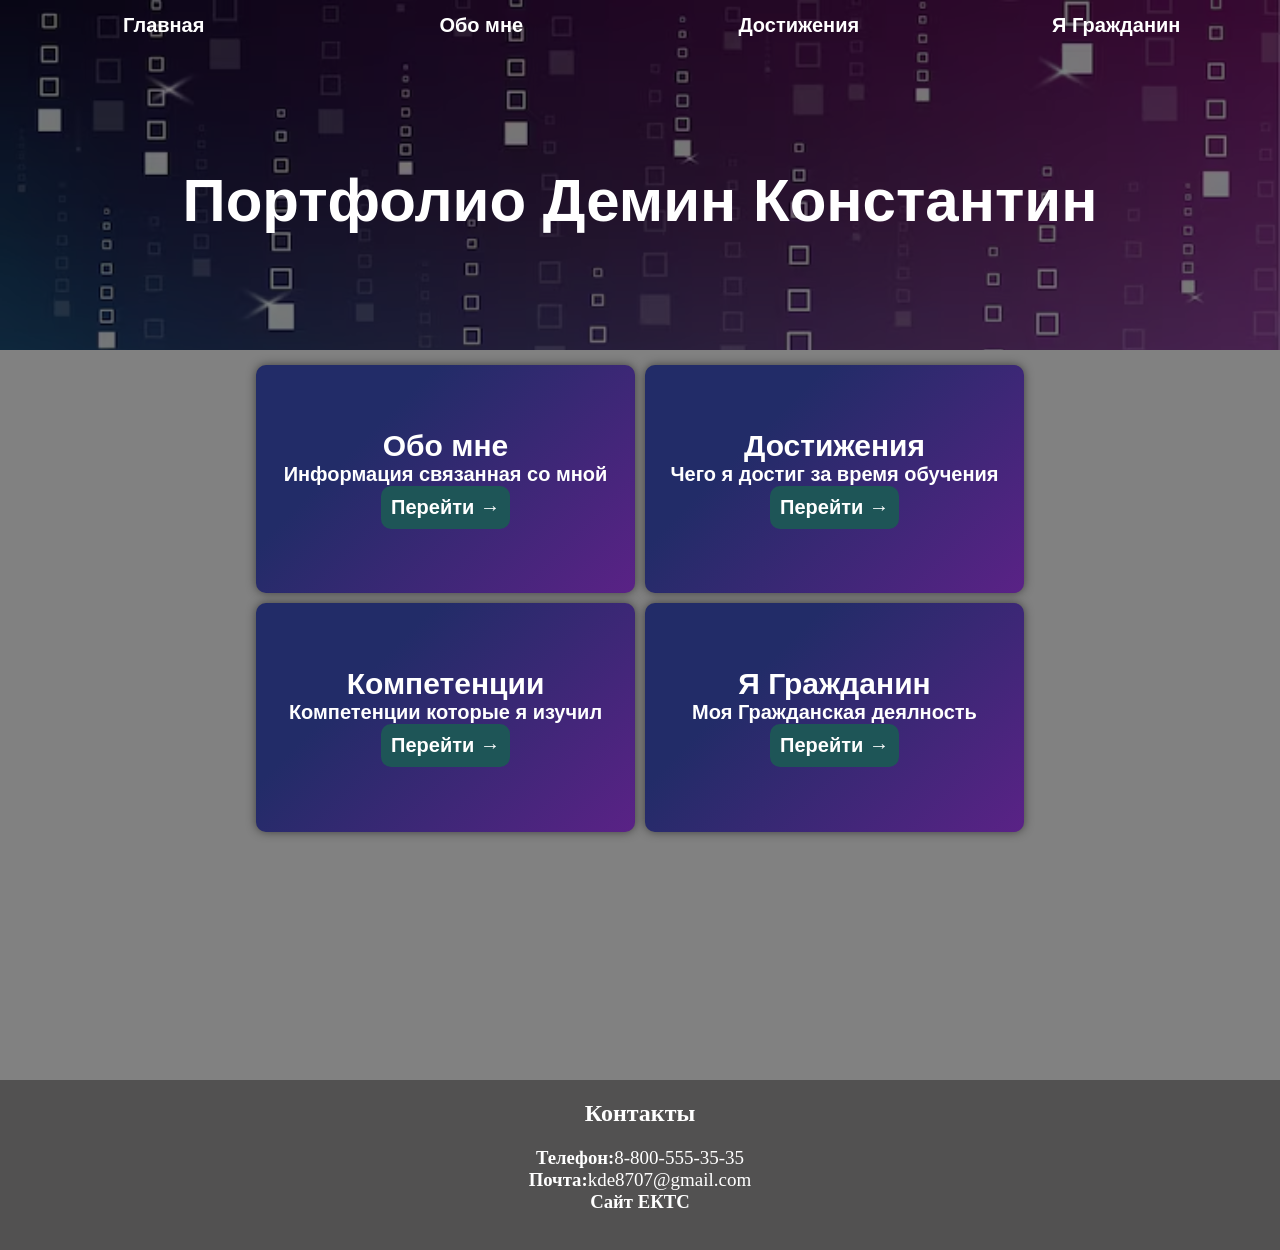
<file: index.html>
<!DOCTYPE html>
<html lang="en">
<head>
    <meta charset="UTF-8">
    <meta name="viewport" content="width=device-width, initial-scale=1.0">
    <title>Портфолио Демин Костя</title>
<link rel="stylesheet" href="./css/styleMain.css" media="screen and (min-width: 901px)">

<link rel="stylesheet" href="./css/style.css" media="screen and (max-width: 900px)">
</head>
    <body>
        <header>
            <nav class="navigation">
                <ul>
                    <li><a href="./index.html">Главная</a></li>
                    <li><a href="./me.html">Обо мне</a></li>
                    <li><a href="./achievements.html">Достижения</a></li>
                    <li><a href="./Grajdanin.html">Я Гражданин</a></li>
                </ul>
            </nav>
            <div class="Portfolio">
                <h1>Портфолио Демин Константин</h1>
            </div>
        </header>

        <section class="other_sites">
            <div class="Block">
                <h2>Обо мне</h2>
                <p>Информация связанная со мной </p>
                <a href="./me.html" >Перейти →</a>
            </div>
            <div class="Block">
                <h2>Достижения</h2>
                <p>Чего я достиг за время обучения</p>
                <a href="./achievements.html" >Перейти →</a>
            </div>
            <div class="Block">
                <h2>Компетенции</h2>
                <p>Компетенции которые я изучил</p>
                <a href="./Competition.html" >Перейти →</a>
            </div>
            <div class="Block">
                <h2>Я Гражданин</h2>
                <p>Моя Гражданская деялность</p>
                <a href="./Grajdanin.html" >Перейти →</a>
            </div>
        </section>

        <section class="contacts">
            
            <h2>Контакты</h2>
            <div class="contact">
                <h3>Телефон:</h3>
                <p>8-800-555-35-35</p>
            </div>
            <div class="contact">
                <h3>Почта:</h3>
                <p>kde8707@gmail.com</p>
            </div>  

            <div class="EKTC">
                <h3><a href="https://www.ects.ru/">Сайт ЕКТС</a></h3>
            </div>
        </section>
    </body>
</html>
</file>
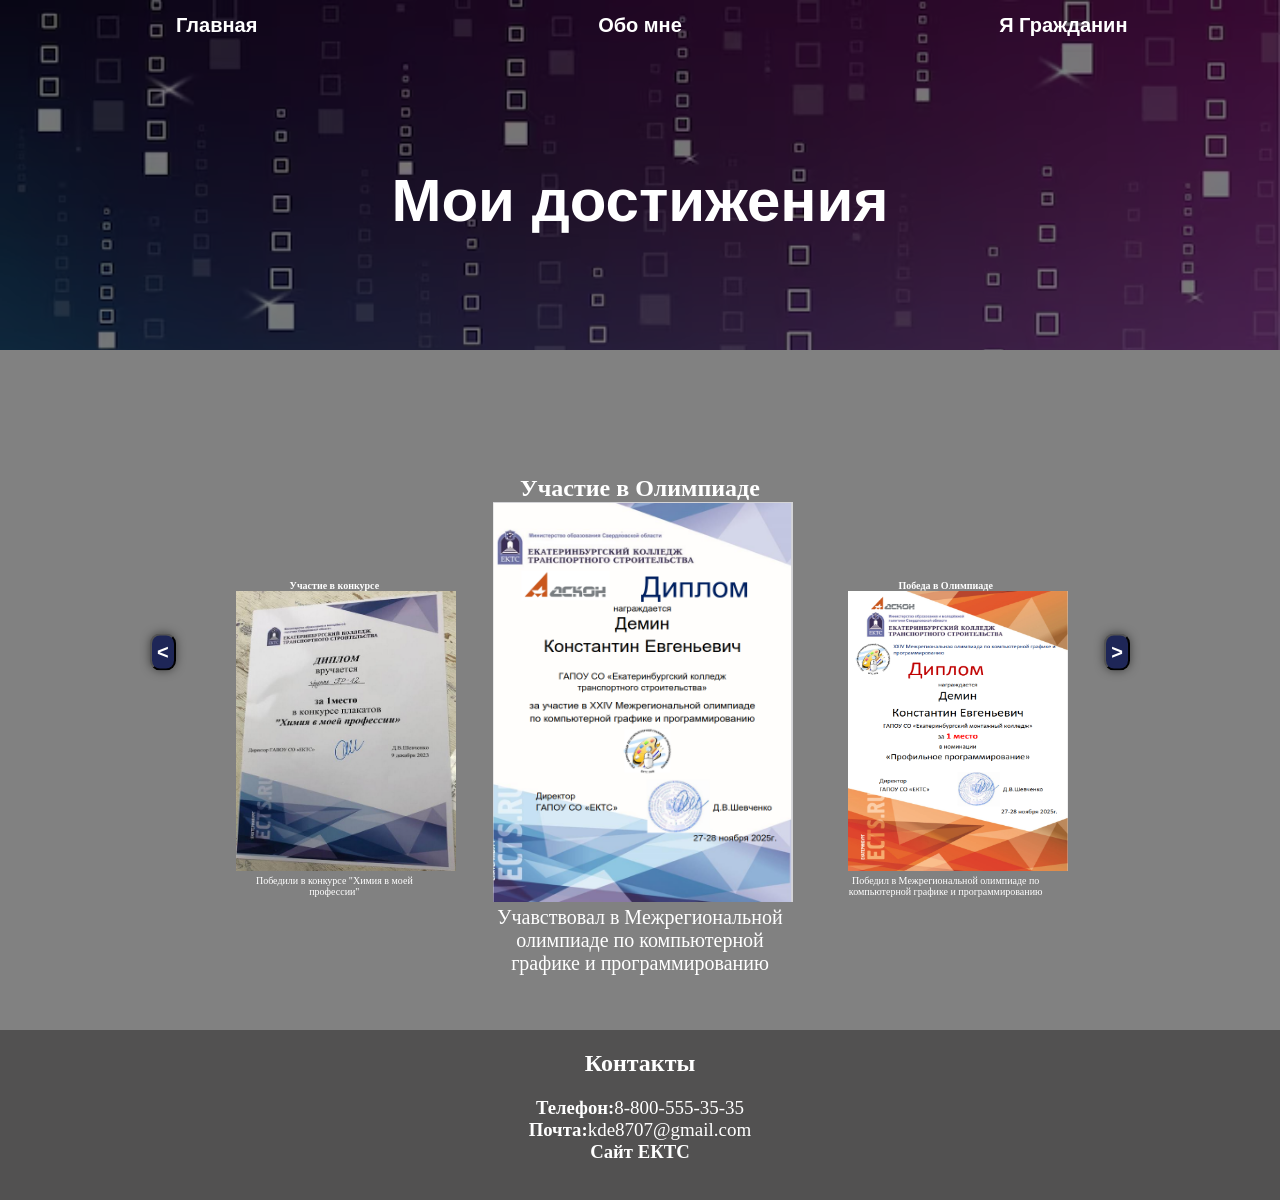
<file: achievements.html>
<!DOCTYPE html>
<html lang="en">
<head>
    <meta charset="UTF-8">
    <meta name="viewport" content="width=device-width, initial-scale=1.0">
    <title>Achievements</title>
<link rel="stylesheet" href="./css/styleMain.css" media="screen and (min-width: 901px)">

<link rel="stylesheet" href="./css/style.css" media="screen and (max-width: 900px)">
</head>
<body>
    <header>
            <nav class="navigation">
                <ul>
                    <li><a href="./index.html">Главная</a></li>
                    <li><a href="./me.html">Обо мне</a></li>
                    <li><a href="./Grajdanin.html">Я Гражданин</a></li>
                </ul>
            </nav>
            <div class="Portfolio">
                <h1>Мои достижения</h1>
            </div>
    </header>

    <section class="achievements">

        <button class="back"><</button>
        <div class="achievement_1">
            <h2 id="title">Участие в конкурсе</h2>
            <img id="image_ach" src="./image/diplom2.png">
            <p id="desc">Победили в конкурсе "Химия в моей профессии"</p>
        </div>
        <div class="achievement_2">
            <h2 id="title">Участие в Олимпиаде</h2>
            <img id="image_ach" src="./image/diplom.png">
            <p id="desc">Учавствовал в Межрегиональной олимпиаде по компьютерной графике и программированию</p>
        </div>
        <div class="achievement_3">
            <h2 id="title">Победа в Олимпиаде</h2>
            <img id="image_ach" src="./image/diplom1.png">
            <p id="desc">Победил в Межрегиональной олимпиаде по компьютерной графике и программированию</p>
        </div>
        <button class="next">></button>

        <div class="masAchiv">
            <div class="achievement">
                <h2 id="title">Участие в Олимпиаде</h2>
                <img id="image_ach" src="./image/diplom.png">
                <p id="desc">Учавствовал в Межрегиональной олимпиаде по компьютерной графике и программированию</p>
            </div>
            <div class="achievement">
                <h2 id="title">Победа в Олимпиаде</h2>
                <img id="image_ach" src="./image/diplom1.png">
                <p id="desc">Победил в Межрегиональной олимпиаде по компьютерной графике и программированию</p>
            </div>
            <div class="achievement">
                <h2 id="title">Победа в Конкурсе</h2>
                <img id="image_ach" src="./image/diplom2.png">
                <p id="desc">Победили в конкурсе "Химия в моей профессии"</p>
            </div>
            <div class="achievement">
                <h2 id="title">Участие в Конкурсе</h2>
                <img id="image_ach" src="./image/diplom3.png">
                <p id="desc">Учавствовал в конкурсе в номинацйии "Офисны программы"</p>
            </div>
            <div class="achievement">
                <h2 id="title">Участие в Финансовом зачёте</h2>
                <img id="image_ach" src="./image/diplom4.png">
                <p id="desc">Учавствовал в финансовом зачёте Базового уровня</p>
            </div>
            <div class="achievement">
                <h2 id="title">Заняли призовое место в Конкурсе</h2>
                <img id="image_ach" src="./image/KVNDiplom.jpg">
                <p id="desc">Заняли второе место в Областном математическом КВН</p>
            </div>
        </div>
    </section>
     <section class="contacts">
            
            <h2>Контакты</h2>
            <div class="contact">
                <h3>Телефон:</h3>
                <p>8-800-555-35-35</p>
            </div>
            <div class="contact">
                <h3>Почта:</h3>
                <p>kde8707@gmail.com</p>
            </div>  

            <div class="EKTC">
                <h3><a href="https://www.ects.ru/">Сайт ЕКТС</a></h3>
            </div>
        </section>
    <script src="./js/js.js"></script>
</body>
</html>
</file>
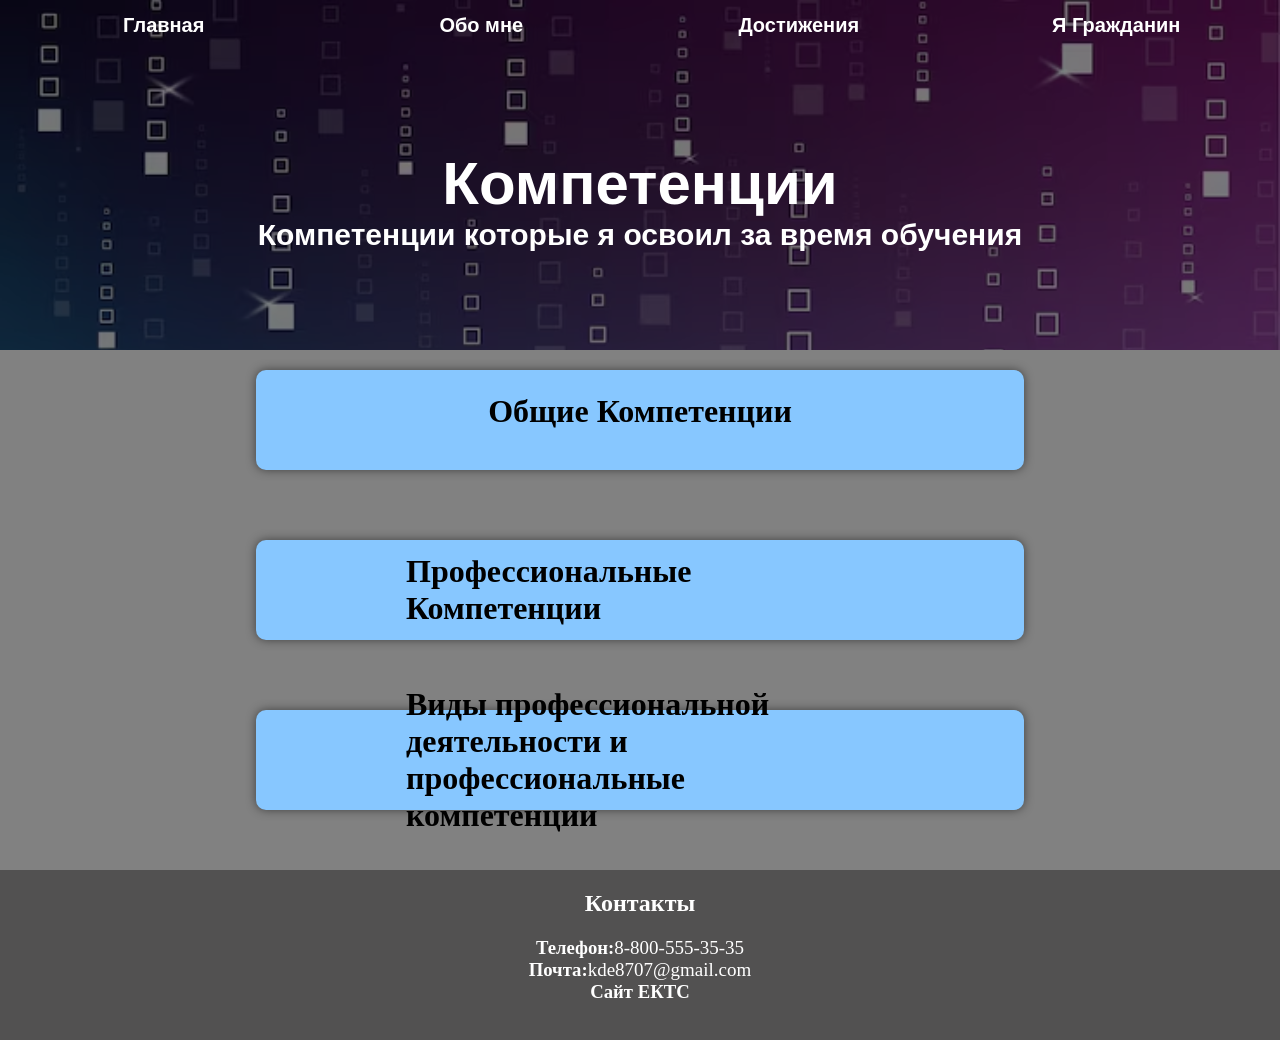
<file: Competition.html>
<!DOCTYPE html>
<html lang="en">
<head>
    <meta charset="UTF-8">
    <meta name="viewport" content="width=device-width, initial-scale=1.0">
    <title>Компетенции</title>
<link rel="stylesheet" href="./css/styleMain.css" media="screen and (min-width: 901px)">

<link rel="stylesheet" href="./css/style.css" media="screen and (max-width: 900px)">
</head>
<body>
    <header>
            <nav class="navigation">
                <ul>
                    <li><a href="./index.html">Главная</a></li>
                    <li><a href="./me.html">Обо мне</a></li>
                    <li><a href="./achievements.html">Достижения</a></li>
                    <li><a href="./Grajdanin.html">Я Гражданин</a></li>
                </ul>
            </nav>
            <div class="Portfolio">
                <h1>Компетенции</h1>
                <p>Компетенции которые я освоил за время обучения</p>
            </div>
    </header>

    <div class="general">
        <h1>Общие Компетенции</h1>  
        <p id="generalText">ОК 01. Выбирать способы решения задач профессиональной деятельности, применительно к различным контекстам<br>
ОК 02. Осуществлять поиск, анализ и интерпретацию информации, необходимой для выполнения задач профессиональной деятельности<br>
ОК 03. Планировать и реализовывать собственное профессиональное и личностное развитие.<br>
ОК 04. Работать в коллективе и команде, эффективно взаимодействовать с коллегами, руководством, клиентами.<br>
ОК 0.5 Осуществлять устную и письменную коммуникацию на государственном языке Российской Федерации с учетом особенностей социального и культурного контекста.<br>
ОК 06. Проявлять гражданско-патриотическую позицию, демонстрировать осознанное поведение на основе традиционных общечеловеческих ценностей, применять стандарты антикоррупционного поведения<br>
ОК 07. Содействовать сохранению окружающей среды, ресурсосбережению, эффективно действовать в чрезвычайных ситуациях<br>
ОК 08. Использовать средства физической культуры для сохранения и укрепления здоровья в процессе профессиональной деятельности и поддержания необходимого уровня физической подготовленности.<br>
ОК 09. Использовать информационные технологии в профессиональной деятельности<br>
ОК 10. Пользоваться профессиональной документацией на государственном и иностранном языках.<br>
ОК 11. Использовать знания по финансовой грамотности, планировать предпринимательскую деятельность в профессиональной сфере.</p> <br>

    </div>

    <div class="professional">
        <h1>Профессиональные Компетенции</h1>
        <p id="profesText">ПК 1.1. Формировать алгоритмы разработки программных модулей в соответствии с техническим заданием;<br>
ПК 1.2. Разрабатывать программные модули в соответствии с техническим заданием;<br>
ПК.1.3. Выполнять отладку программных модулей с использованием специализированных программных средств;<br>
ПК 1.4. Выполнять тестирование программных модулей;<br>
ПК 1.5. Осуществлять рефакторинг и оптимизацию программного кода;<br>
ПК 1.6. Разрабатывать модули программного обеспечения для мобильных платформ;<br>
ПК 2.1. Разрабатывать требования к программным модулям на основе анализа проектной и технической документации на предмет взаимодействия компонент;<br>
ПК 2.2. Выполнять интеграцию модулей в программное обеспечение;<br>
ПК 2.3. Выполнять отладку программного модуля с использованием специализированных программных средств;<br>
ПК 2.4. Осуществлять разработку тестовых наборов и тестовых сценариев для программного обеспечения;<br>
ПК 2.5. Производить инспектирование компонент программного обеспечения на предмет соответствия стандартам кодирования;<br>
ПК 3.1. Осуществлять ревьюирование программного кода в соответствии с технической документацией;<br>
ПК 3.2. Выполнять измерение характеристик компонент программного продукта для определения соответствия заданным критериям;<br>
ПК 3.3. Производить исследование созданного программного кода с использованием специализированных программных средств с целью выявления ошибок и отклонения от алгоритма;<br>
ПК 3.4. Проводить сравнительный анализ программных продуктов и средств разработки, с целью выявления наилучшего решения согласно критериям, определенным техническим заданием;<br>
ПК 4.1. Осуществлять инсталляцию, настройку и обслуживание программного обеспечения компьютерных систем;<br>
ПК 4.2. Осуществлять измерения эксплуатационных характеристик программного обеспечения компьютерных систем.<br></p>
    </div>

    <div class="Types">
        <h1>Виды профессиональной деятельности и профессиональные компетенции</h1>
        <p id="typesText">
            ВПД 1 Разработка модулей программного обеспечения для компьютерных систем ПК 1.1 Формировать алгоритмы разработки программных модулей в соответствии с техническим заданием ПК 1.2 Разрабатывать программные модули в соответствии с техническим заданием ПК 1.3 Выполнять отладку программных модулей с использованием специализированных программных средств ПК 1.4 Выполнять тестирование программных модулей ПК 1.5 Осуществлять рефакторинг и оптимизацию программного кода ПК 1.6 Разрабатывать модули программного обеспечения для мобильных платформ<br>
            ВПД 2 Осуществление интеграции программных модулей ПК 2.1 Разрабатывать требования к программным модулям на основе анализа проектной и технической документации на предмет взаимодействия компонент ПК 2.2 Выполнять интеграцию модулей в программное обеспечение ПК 2.3 Выполнять отладку программного модуля с использованием специализированных программных средств ПК 2.4 Осуществлять разработку тестовых наборов и тестовых сценариев для программного обеспечения ПК 2.5 Производить инспектирование компонент программного обеспечения на предмет соответствия стандартам кодирования<br>
            ВПД 3 Сопровождение и обслуживание программного обеспечения компьютерных систем ПК 3.1 Осуществлять инсталляцию, настройку и обслуживание программного обеспечения компьютерных систем ПК 3.2 Осуществлять измерения эксплуатационных характеристик программного обеспечения компьютерных систем ПК 3.3 Выполнять работы по модификации отдельных компонент программного обеспечения в соответствии с потребностями заказчика ПК 3.4 Обеспечивать защиту программного обеспечения компьютерных систем программными средствами<br>
            ВПД 4 Разработка, администрирование и защита баз данных ПК 4.1 Осуществлять сбор, обработку и анализ информации для проектирования баз данных ПК 4.2 Проектировать базу данных на основе анализа предметной области ПК 4.3 Разрабатывать объекты базы данных в соответствии с результатами анализа предметной области ПК 4.4 Реализовывать базу данных в конкретной системе управления базами данных ПК 4.5 Администрировать базы данных ПК 4.6 Защищать информацию в базе данных с использованием технологии защиты информации<br>
        </p>
    </div>

     <section class="contacts">
            
            <h2>Контакты</h2>
            <div class="contact">
                <h3>Телефон:</h3>
                <p>8-800-555-35-35</p>
            </div>
            <div class="contact">
                <h3>Почта:</h3>
                <p>kde8707@gmail.com</p>
            </div>  

            <div class="EKTC">
                <h3><a href="https://www.ects.ru/">Сайт ЕКТС</a></h3>
            </div>
        </section>
        <script src="./js/Comjs.js"></script>
</body>
</html>
</file>
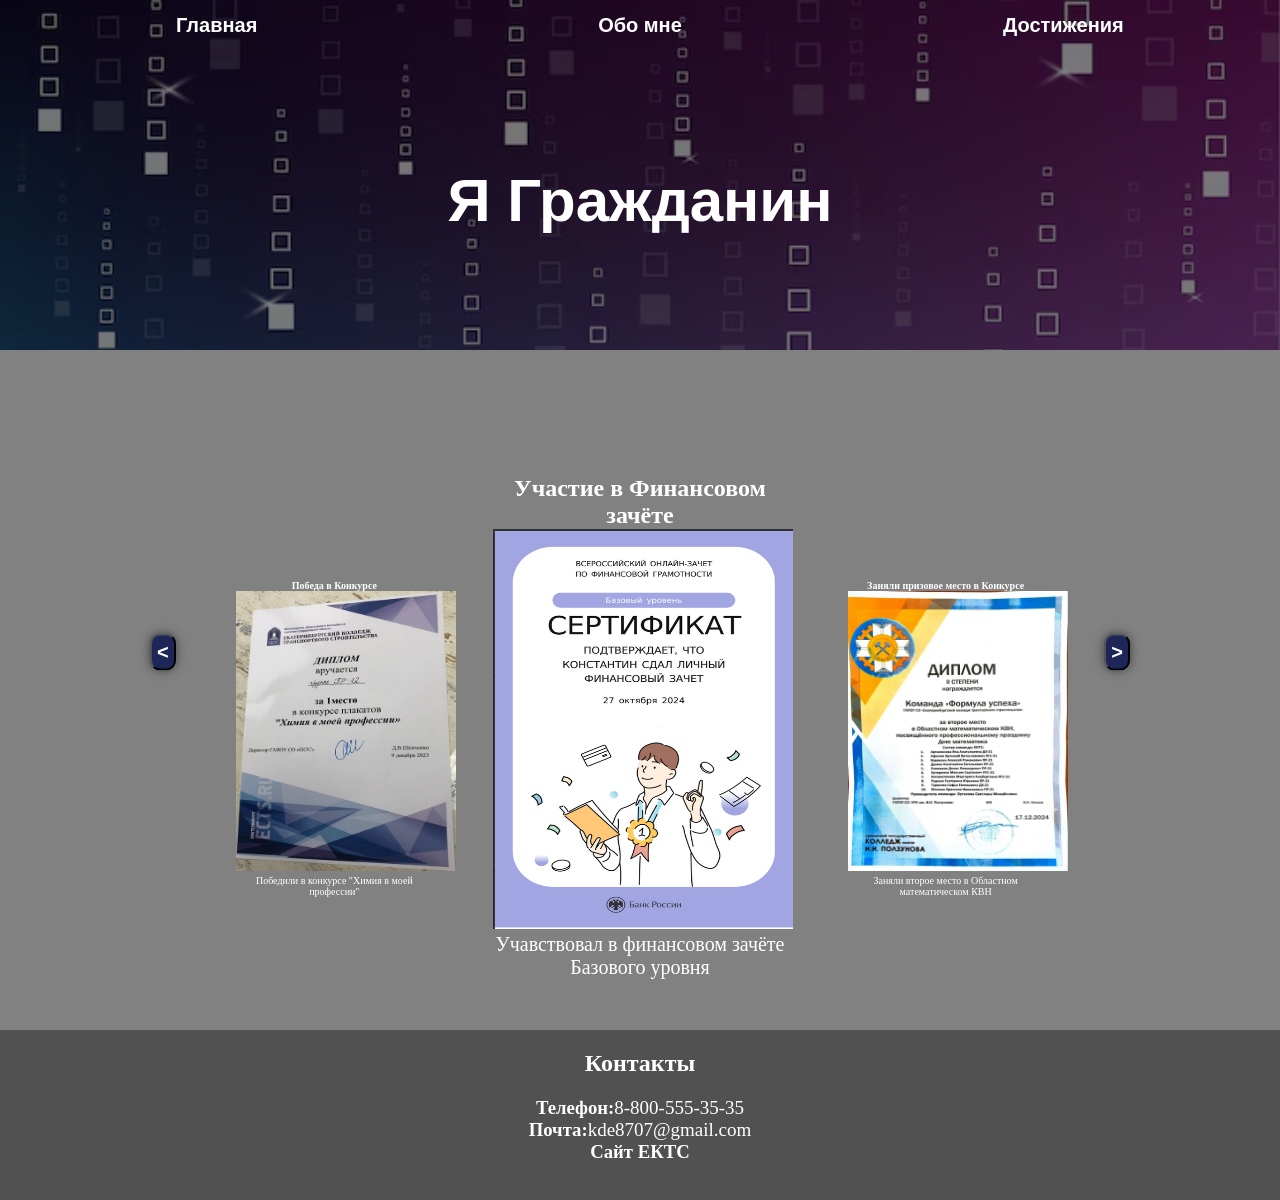
<file: Grajdanin.html>
<!DOCTYPE html>
<html lang="en">
<head>
    <meta charset="UTF-8">
    <meta name="viewport" content="width=device-width, initial-scale=1.0">
    <title>Я гражданин</title>
<link rel="stylesheet" href="./css/styleMain.css" media="screen and (min-width: 901px)">

<link rel="stylesheet" href="./css/style.css" media="screen and (max-width: 900px)">
</head>
<body>
    <header>
            <nav class="navigation">
                <ul>
                    <li><a href="./index.html">Главная</a></li>
                    <li><a href="./me.html">Обо мне</a></li>
                    <li><a href="./achievements.html">Достижения</a></li>
                </ul>
            </nav>
            <div class="Portfolio">
                <h1>Я Гражданин</h1>
            </div>

    </header>

            <section class="achievements">

        <button class="back"><</button>
        <div class="achievement_1">
            <h2 id="title">Победа в Конкурсе</h2>
            <img id="image_ach" src="./image/diplom2.png">
            <p id="desc">Победили в конкурсе "Химия в моей профессии"</p>
        </div>
        <div class="achievement_2">
            <h2 id="title">Участие в Финансовом зачёте</h2>
            <img id="image_ach" src="./image/diplom4.png">
            <p id="desc">Учавствовал в финансовом зачёте Базового уровня</p>
        </div>
        <div class="achievement_3">
            <h2 id="title">Заняли призовое место в Конкурсе</h2>
            <img id="image_ach" src="./image/KVNDiplom.jpg">
            <p id="desc">Заняли второе место в Областном математическом КВН</p>
        </div>
        <button class="next">></button>

        <div class="masAchiv">
            <div class="achievement">
            <h2 id="title">Победа в Конкурсе</h2>
            <img id="image_ach" src="./image/diplom2.png">
            <p id="desc">Победили в конкурсе "Химия в моей профессии"</p>
        </div>
        <div class="achievement">
            <h2 id="title">Участие в Финансовом зачёте</h2>
            <img id="image_ach" src="./image/diplom4.png">
            <p id="desc">Учавствовал в финансовом зачёте Базового уровня</p>
        </div>
        <div class="achievement">
            <h2 id="title">Заняли призовое место в Конкурсе</h2>
            <img id="image_ach" src="./image/KVNDiplom.jpg">
            <p id="desc">Заняли второе место в Областном математическом КВН</p>
        </div>
        </div>
    </section>
     <section class="contacts">
            
            <h2>Контакты</h2>
            <div class="contact">
                <h3>Телефон:</h3>
                <p>8-800-555-35-35</p>
            </div>
            <div class="contact">
                <h3>Почта:</h3>
                <p>kde8707@gmail.com</p>
            </div>  

            <div class="EKTC">
                <h3><a href="https://www.ects.ru/">Сайт ЕКТС</a></h3>
            </div>
        </section>
        <script src="./js/js.js"></script>
</body>
</html>
</file>
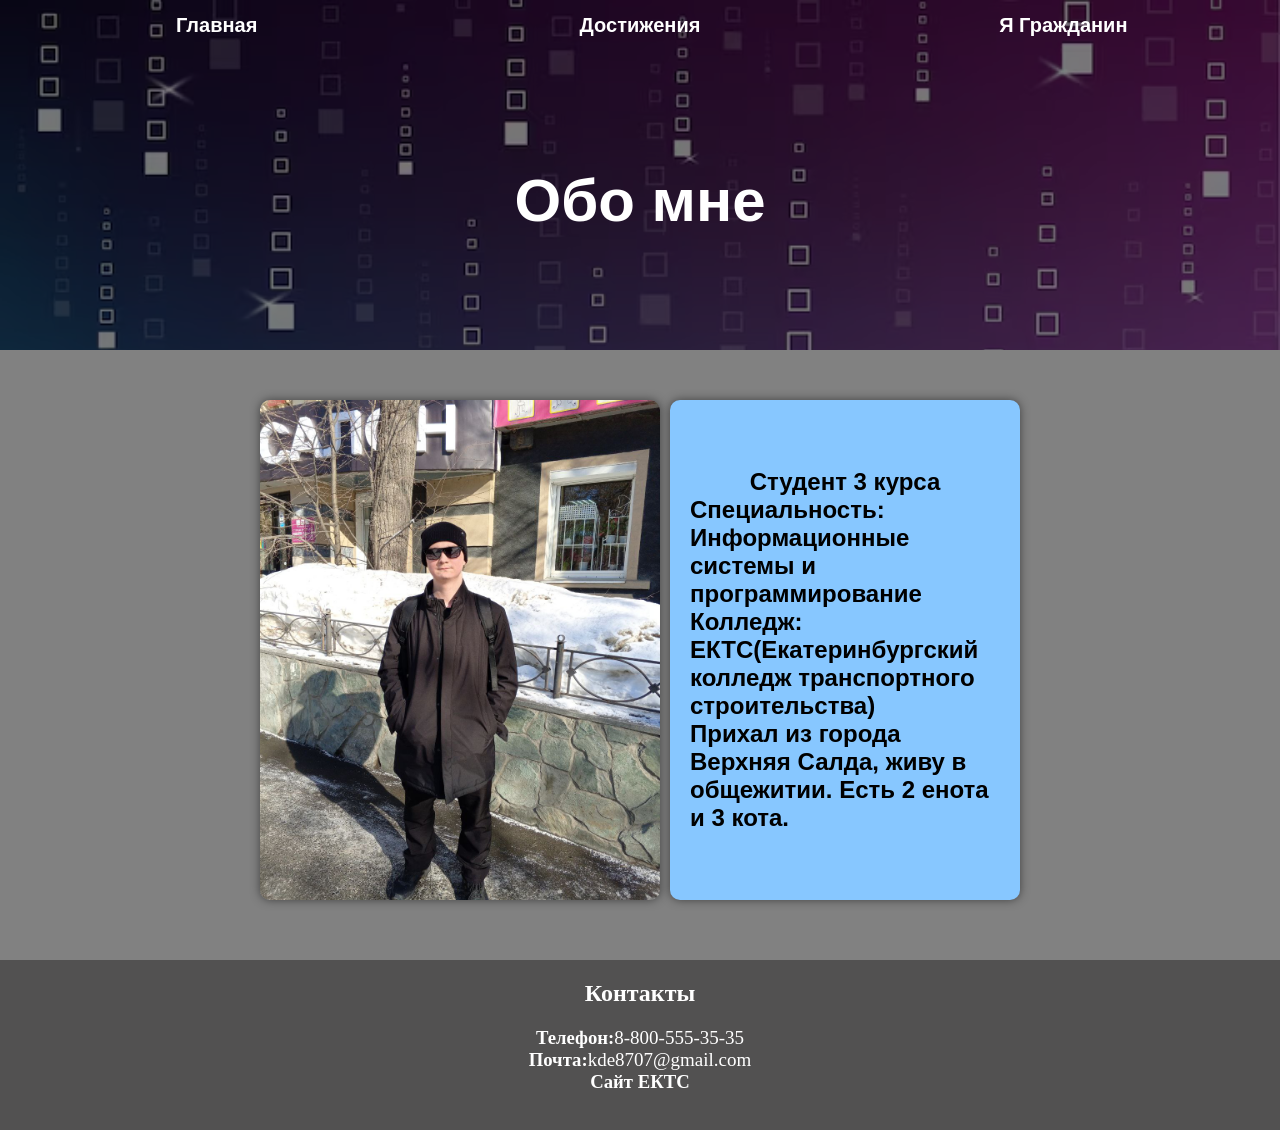
<file: me.html>
<!DOCTYPE html>
<html lang="en">
<head>
    <meta charset="UTF-8">
    <meta name="viewport" content="width=device-width, initial-scale=1.0">
    <title>О себе</title>
    <link rel="stylesheet" href="./css/styleMain.css" media="screen and (min-width: 901px)">

    <link rel="stylesheet" href="./css/style.css" media="screen and (max-width: 900px)">
</head>
<body>
    <header>
            <nav class="navigation">
                <ul>
                    <li><a href="./index.html">Главная</a></li>
                    <li><a href="./achievements.html">Достижения</a></li>
                    <li><a href="./Grajdanin.html">Я Гражданин</a></li>
                </ul>
            </nav>
            <div class="Portfolio">
                <h1>Обо мне</h1>
            </div>

    </header>
    <section class="main">
        <img src="./image/MyPhoto.jpg" class="MyPhoto">
        <section class="description">
            <p>Студент 3 курса</p>
            <p>Специальность: Информационные системы и программирование</p>
            <p>Колледж: ЕКТС(Екатеринбургский колледж транспортного строительства)</p>
            <p>Прихал из города Верхняя Салда, живу в общежитии. Есть 2 енота и 3 кота.</p>
        </section>

    </section>
        <section class="contacts">
                
                <h2>Контакты</h2>
                <div class="contact">
                    <h3>Телефон:</h3>
                    <p>8-800-555-35-35</p>
                </div>
                <div class="contact">
                    <h3>Почта:</h3>
                    <p>kde8707@gmail.com</p>
                </div>  

                <div class="EKTC">
                    <h3><a href="https://www.ects.ru/">Сайт ЕКТС</a></h3>
                </div>
            </section>
</body>
</html>
</file>
<file: css/styleMain.css>
*{
    margin: 0;
    padding: 0;
    box-sizing: border-box;
}

body{
    display: flex;
    flex-direction: column;
    align-items: center;
    min-height: 100vh;
    width: 100%;
    background-color: rgb(129, 129, 129);
}

a{
    text-decoration: none;
    color: white;
}

header{
    background-image: url(../image/TopBack.png); 
    background-size: cover;
    background-color: rgba(0, 0, 0, 0.5); /* 0.5 — это 50% затемнения */
    background-blend-mode: multiply;
    width: 100%;
    height: 350px;
    padding-right: 5px;
    padding-left: 5px;
}

.Portfolio{
    width: 100%;
    height: 300px;
    color: white;
    display:flex;
    flex-direction: column;
    justify-content: center;
    align-items: center;
    text-align: center;
    font-size: 30px;
    font-weight: 600;
    font-family: 'Noto Sans KR', sans-serif;
}

.navigation{
    width: 100%;
    height: 50px;
    display: flex;
    justify-content: space-around;
    align-items: center;
    font-size: 20px;
    font-weight: 600;
    font-family: 'Noto Sans KR', sans-serif;
}
.navigation ul{
    display: flex;
    justify-content: space-around;
    align-items: center;
    list-style: none;
    width: 100%;
    height: 100%;
}
.navigation ul li{
    display: flex;
    justify-content: center;
    align-items: center;
    width: 100%;
    height: 100%; 
}
.navigation ul li a{
    text-decoration: none;
    color: white;
    width: 100%;
    height: 100%;
    display: flex;
    justify-content: center;
    align-items: center;
}
.navigation ul li a:hover{
    color: rgb(255, 178, 178);
}

.other_sites{
    display: grid;
    grid-template-columns: repeat(2, 1fr);
    grid-template-rows: repeat(3, 1fr);
    width: 80%;
    height: 80vh;
    padding-top: 15px;
    padding-right: 10%;
    padding-left: 10%;
    gap: 10px;
}



.main{
    display:flex;
    justify-content: center;
    align-items: center;
}

.Block{
    background: linear-gradient(135deg, rgb(34, 44, 104) 30%, rgb(90, 34, 134) 100%);
    background-color: rgb(34, 44, 104);
    border-radius: 10px;
    padding: 5px;
    display: flex;
    flex-direction: column;
    justify-content: center;
    align-items: center;
    text-align: center;
    color: white;
    font-size: 20px;
    font-weight: 600;
    font-family: 'Noto Sans KR', sans-serif;
    box-shadow: 0 0 10px rgba(0, 0, 0, 0.5);
}

.Block a{
    background-color: rgb(30, 85, 87);
    padding: 10px;
    border-radius: 10px;
}

.contacts{
    background-color: rgb(82, 81, 81);
    bottom: 0;
    color: white;
    width: 100%;
    height: 170px;
    margin-top: 10px;
    display: flex;
    flex-direction: column; 
    align-items: center;
    flex-shrink: 0;
    bottom:0;
}

.contacts h2{
    margin: 20px;
}
.contact{
    display: flex;
}
.contact p{
    text-align: center;
    font-size: 19px;
}


.description{
    margin-left: 10px;
    margin-top: 30px;
    margin-bottom: 30px;
    width: 350px;
    height: 500px;
    padding: 20px;
    display:flex;
    flex-direction: column;
    justify-content: center;
    align-items: center;
    text-align: left;
    font-size: 24px;
    font-weight: 600;
    font-family: 'Noto Sans KR', sans-serif;
    max-width:  70%;

    background-color: rgb(135, 199, 255);
    border-radius: 10px;
    box-shadow: 0 0 10px rgba(0, 0, 0, 0.5);
}


.achievements{
    display: flex;
    flex-direction: row;
    justify-content: space-between;
    align-items: center;
    text-align: center;
    width: 100%;
    height: 600px;
    margin-top: 20px;
    margin-bottom: 50px;
    padding-left: 150px;
    padding-right: 150px;
}
 

.achievements p{
    color:white;
}

.achievements h2{
    color:white;
}

.achievement_1{
    width: 20%;
    height: 30%;
}

.achievement_1 img{
    width: 220px;
    height: 280px;
}

.achievement_1 h2{
    font-size: 10px;
}

.achievement_1 p{
    font-size: 10px;
}

.achievement_3 h2{
    font-size: 10px;
}

.achievement_3 p{
    font-size: 10px;
}

.achievement_2{
    width: 30%;
    height: 65%;
}
.achievement_2 p{
    font-size: 20px;
}

.achievement_2 img{
    width: 300px;
    height: 400px;
}

.achievement_3{
    width: 20%;
    height: 30%;
}

.achievement_3 img{
    width: 220px;
    height: 280px;
}

.masAchiv{
    display: none;
}

.back{
    font-size: 20px;
    left: 10px;
    top: 50%;
    transform: translateY(-50%);
    background-color: rgb(30, 38, 87);
    border-radius: 10px;
    padding: 5px;
    display: flex;
    flex-direction: column;
    justify-content: center;
    align-items: center;
    text-align: center;
    color: white;
    font-size: 20px;
    font-weight: 600;
    font-family: 'Noto Sans KR', sans-serif;
    box-shadow: 0 0 10px rgba(0, 0, 0, 0.5);
}

.next{
    font-size: 20px;
    right: 10px;
    top: 50%;
    transform: translateY(-50%);
    background-color: rgb(30, 38, 87);
    border-radius: 10px;
    padding: 5px;
    display: flex;
    flex-direction: column;
    justify-content: center;
    align-items: center;
    text-align: center;
    color: white;
    font-size: 20px;
    font-weight: 600;
    font-family: 'Noto Sans KR', sans-serif;
    box-shadow: 0 0 10px rgba(0, 0, 0, 0.5);
}


.general{
    display: flex;
    flex-direction: column;
    justify-content: center;
    align-items: center;
    text-align: left;
    width: 60%;
    height: 100px;/* 600 */
    margin-top: 20px;
    margin-bottom: 50px;
    padding-left: 150px;
    padding-right: 150px;
    background-color: rgb(135, 199, 255);
    border-radius: 10px;
    box-shadow: 0 0 10px rgba(0, 0, 0, 0.5);
    cursor: pointer;
}
#generalText{
    display:none
}

.professional{
    display: flex;
    flex-direction: column;
    justify-content: center;
    align-items: center;
    text-align: left;
    width: 60%;
    height: 100px;/* 800 */
    margin-top: 20px;
    margin-bottom: 50px;
    padding-left: 150px;
    padding-right: 150px;
    background-color: rgb(135, 199, 255);
    border-radius: 10px;
    box-shadow: 0 0 10px rgba(0, 0, 0, 0.5);
    cursor: pointer;
}
#profesText{
    display:none
}
.Types{
    display: flex;
    flex-direction: column;
    justify-content: center;
    align-items: center;
    text-align: left;
    width: 60%;
    height: 100px;/* 750 */
    margin-top: 20px;
    margin-bottom: 50px;
    padding-left: 150px;
    padding-right: 150px;
    background-color: rgb(135, 199, 255);
    border-radius: 10px;
    box-shadow: 0 0 10px rgba(0, 0, 0, 0.5);
    cursor: pointer;
}
#typesText{
    display:none
}


.MyPhoto{
    width: 400px;
    height: 500px;
    margin-top: 50px;
    margin-bottom: 50px;
    border-radius: 10px;
    box-shadow: 0 0 10px rgba(0, 0, 0, 0.5);
}



@media screen and (max-width: 768px) {
    
    /* 1. Шапка и заголовок */
    header {
        height: 250px;
    }

    .Portfolio {
        height: 180px;
        font-size: 22px;
        padding: 0 10px;
    }

    /* 2. Меню навигации переводим в столбик */
    .navigation {
        height: auto;
        padding: 10px 0;
    }

    .navigation ul {
        flex-direction: column;
        gap: 10px;
    }

    .navigation ul li {
        width: 100%;
    }

    .navigation ul li a {
        padding: 8px 0;
        font-size: 16px;
    }

    /* 3. Главное фото пользователя */
    .MyPhoto {
        width: 90%;
        max-width: 320px;
        height: auto;
        margin-top: 25px;
        margin-bottom: 25px;
    }

    /* 4. Сетка сторонних сайтов (в 1 колонку) */
    .other_sites {
        width: 95%;
        padding-left: 5%;
        padding-right: 5%;
    }

    /* 5. Текстовые блоки и раскрывающиеся списки */
    .description, 
    .general, 
    .professional, 
    .Types {
        width: 90%;
        max-width: 100%;
        height: auto; /* Убираем фиксированную высоту, чтобы текст помещался */
        min-height: 100px;
        padding: 20px 15px;
        margin-top: 15px;
        margin-bottom: 25px;
    }

    .description {
        font-size: 16px;
    }

    .general h1, 
    .professional h1, 
    .Types h1 {
        font-size: 22px;
        text-align: center;
    }

    /* 6. Блок с достижениями (слайдер/галерея) */
    .achievements {
        flex-direction: column; /* Элементы встают друг под друга */
        height: auto;
        gap: 20px;
        margin-bottom: 30px;
    }

    /* Главное активное достижение */
    .achievement_2 {
        height: auto;
        width: 100%;
    }

    .achievement_2 img {
        width: 85%;
        max-width: 260px;
        height: auto;
    }

    .achievement_2 p {
        font-size: 16px;
        padding: 0 10px;
    }

    /* Кнопки Назад / Вперед */
    .back, .next {
        position: relative; /* Убираем абсолютное позиционирование, если оно было */
        transform: none;
        top: 0;
        left: 0;
        right: 0;
        width: 50%;
        margin: 5px auto;
        font-size: 16px;
    }

    /* 7. Футер (Контакты) */
    .contacts {
        height: auto;
        padding-bottom: 20px;
    }

    .contacts h2 {
        margin: 15px;
        font-size: 20px;
    }

    .contact {
        flex-direction: column;
        gap: 8px;
    }

    .contact p {
        font-size: 16px;
    }
}
</file>
<file: css/style.css>
*{
    margin: 0;
    padding: 0;
    box-sizing: border-box;
}

body{
    display: flex;
    flex-direction: column;
    align-items: center;
    min-height: 100vh;
    width: 100%;
    background-color: rgb(129, 129, 129);
}

a{
    text-decoration: none;
    color: white;
}

header{
    background-image: url(../image/TopBack.png); 
    background-size: cover;
    background-color: rgba(0, 0, 0, 0.5); /* 0.5 — это 50% затемнения */
    background-blend-mode: multiply;
    width: 100%;
    height: 350px;
    padding-right: 5px;
    padding-left: 5px;
}

.Portfolio{
    width: 100%;
    height: 300px;
    color: white;
    display:flex;
    flex-direction: column;
    justify-content: center;
    align-items: center;
    text-align: center;
    font-size: 30px;
    font-weight: 600;
    font-family: 'Noto Sans KR', sans-serif;
}

.navigation{
    width: 100%;
    height: 50px;
    display: flex;
    justify-content: space-around;
    align-items: center;
    font-size: 20px;
    font-weight: 600;
    font-family: 'Noto Sans KR', sans-serif;
}
.navigation ul{
    display: flex;
    justify-content: space-around;
    align-items: center;
    list-style: none;
    width: 100%;
    height: 100%;
}
.navigation ul li{
    display: flex;
    justify-content: center;
    align-items: center;
    width: 100%;
    height: 100%; 
}
.navigation ul li a{
    text-decoration: none;
    color: white;
    width: 100%;
    height: 100%;
    display: flex;
    justify-content: center;
    align-items: center;
    font-size: 17px;
}
.navigation ul li a:hover{
    color: rgb(255, 178, 178);
}

.other_sites{
    display: grid;
    grid-template-columns: repeat(1, 1fr);
    grid-template-rows: repeat(6, 1fr);
    width: 80%;
    padding-top: 15px;
    padding-right: 10%;
    padding-left: 10%;
    gap: 10px;
}

.Block{
    background: linear-gradient(135deg, rgb(34, 44, 104) 30%, rgb(90, 34, 134) 100%);
    background-color: rgb(30, 38, 87);
    border-radius: 10px;
    padding: 5px;
    display: flex;
    flex-direction: column;
    justify-content: center;
    align-items: center;
    text-align: center;
    color: white;
    font-size: 20px;
    font-weight: 600;
    font-family: 'Noto Sans KR', sans-serif;
    box-shadow: 0 0 10px rgba(0, 0, 0, 0.5);
}

.Block a{
    background-color: rgb(30, 85, 87);
    padding: 10px;
    border-radius: 10px;
}

.contacts{
    background-color: rgb(82, 81, 81);
    color: white;
    width: 100%;
    height: 170px;
    margin-top: 10px;
    display: flex;
    flex-direction: column; 
    align-items: center;
    flex-shrink: 0;
}

.contacts h2{
    margin: 20px;
}
.contact{
    display: flex;
}
.contact p{
    text-align: center;
    font-size: 19px;
}

.description{
    padding-left: 10px;
    padding-right: 10px;
    margin-top: 30px;
    margin-bottom: 30px;
    width: 100%;
    height: 300px;
    display:flex;
    flex-direction: column;
    justify-content: center;
    align-items: center;
    text-align: left;
    font-size: 18px;
    font-weight: 600;
    font-family: 'Noto Sans KR', sans-serif;
    max-width:  70%;

    background-color: rgb(135, 199, 255);
    border-radius: 10px;
    box-shadow: 0 0 10px rgba(0, 0, 0, 0.5);
}

.achievements{
    display: flex;
    flex-direction: row;
    justify-content: space-between;
    align-items: center;
    text-align: center;
    width: 100%;
    height: 600px;
    margin-top: 20px;
    margin-bottom: 50px;
    position: relative;
}

.achievements p{
    color:white;
}

.achievements h2{
    color:white;
}

.achievement_1{
    width: 20%;
    height: 30%;
}

.achievement_1 img{
    width: 220px;
    height: 280px;
}

.achievement_1 h2{
    font-size: 10px;
}

.achievement_1 p{
    font-size: 10px;
}

.achievement_3 h2{
    font-size: 10px;
}

.achievement_3 p{
    font-size: 10px;
}

.achievement_2{
    height: 65%;
}
.achievement_2 p{
    font-size: 20px;
}

.achievement_2 img{
    width: 300px;
    height: 400px;
}

.achievement_3{
    width: 20%;
    height: 30%;
}

.achievement_3 img{
    width: 220px;
    height: 280px;
}

.masAchiv{
    display: none;
}

.back{
    font-size: 25px;
    transform: translateY(-50%);
    background-color: rgb(30, 38, 87);
    border-radius: 10px;
    padding: 5px;
    display: flex;
    flex-direction: column;
    justify-content: center;
    align-items: center;
    text-align: center;
    color: white;
    font-weight: 600;
    font-family: 'Noto Sans KR', sans-serif;
    box-shadow: 0 0 10px rgba(0, 0, 0, 0.5);
    position: absolute; /* Кнопка вырывается из потока и позиционируется относительно .achievements */
    left: 10px;         /* Отступ 10px от левого края */
    top: 50%;           /* Сдвигаем верхний край кнопки на середину родителя */
    transform: translateY(-50%);
}

.next{
    font-size: 25px;
    transform: translateY(-50%);
    background-color: rgb(30, 38, 87);
    border-radius: 10px;
    padding: 5px;
    display: flex;
    flex-direction: column;
    justify-content: center;
    align-items: center;
    text-align: center;
    color: white;
    font-weight: 600;
    font-family: 'Noto Sans KR', sans-serif;
    box-shadow: 0 0 10px rgba(0, 0, 0, 0.5);
    position: absolute; /* То же самое для правой кнопки */
    right: 10px;        /* Отступ 10px от правого края */
    top: 50%;
    transform: translateY(-50%);
}

.general{
    display: flex;
    flex-direction: column;
    justify-content: center;
    align-items: center;
    text-align: left;
    width: 70%;
    height: 100px;/* 1300 */
    margin-top: 20px;
    margin-bottom: 50px;
    padding-left: 15px;
    padding-right: 15px;
    background-color: rgb(135, 199, 255);
    border-radius: 10px;
    box-shadow: 0 0 10px rgba(0, 0, 0, 0.5);
    cursor: pointer;
}

.general h1{
    font-size: 30px;
}

#generalText{
    display:none
}

.professional{
    display: flex;
    flex-direction: column;
    justify-content: center;
    align-items: center;
    text-align: left;
    width: 70%;
    height: 100px;/* 1750 */
    margin-top: 20px;
    margin-bottom: 50px;
    padding-left: 15px;
    padding-right: 15px;
    background-color: rgb(135, 199, 255);
    border-radius: 10px;
    box-shadow: 0 0 10px rgba(0, 0, 0, 0.5);
    cursor: pointer;
}

.professional h1{
    font-size: 30px;
}

#profesText{
    display:none
}
.Types{
    display: flex;
    flex-direction: column;
    justify-content: center;
    align-items: center;
    text-align: left;
    width: 70%;
    height: 240px;/* 2000 */
    margin-top: 20px;
    margin-bottom: 50px;
    padding-left: 15px;
    padding-right: 15px;
    background-color: rgb(135, 199, 255);
    border-radius: 10px;
    box-shadow: 0 0 10px rgba(0, 0, 0, 0.5);
    cursor: pointer;
}
.Types h1{
    font-size: 30px;
}
#typesText{
    display:none
}

.MyPhoto{
    width: 400px;
    height: 500px;
    margin-top: 50px;
    margin-bottom: 50px;
    border-radius: 10px;
    box-shadow: 0 0 10px rgba(0, 0, 0, 0.5);
}

.main{
    display:flex;
}


/* ========================================================== */
/*   МЕДИА-ЗАПРОС ДЛЯ СМАРТФОНОВ (ЭКРАНЫ МЕНЕЕ 768px)          */
/* ========================================================== */
@media screen and (max-width: 768px) {
    header {
        height: auto;
        padding-bottom: 20px;
    }


    .main{
        flex-direction: column;
        align-items: center;
    }
    .Portfolio {
        height: auto;
        padding: 40px 10px;
        font-size: 24px;
    }

    /* Навигация перестраивается в столбик, чтобы не сжиматься */
    .navigation {
        height: auto;
    }
    
    .navigation ul {
        flex-direction: column;
        gap: 10px;
        padding: 10px 0;
    }

    .navigation ul li a {
        font-size: 16px;
        padding: 8px 0;
    }

    /* Сетка сайтов занимает больше ширины */
    .other_sites {
        width: 90%;
        padding-left: 5%;
        padding-right: 5%;
    }

    /* Адаптация текстовых блоков и раскрывающихся секций */
    .description, .general, .professional, .Types {
        width: 90%;
        max-width: 90%;
        height: auto; /* Сбрасываем фиксированную высоту, чтобы текст не вылезал */
        padding: 20px 15px;
        margin-top: 15px;
        margin-bottom: 15px;
    }

    .general h1, .professional h1, .Types h1 {
        font-size: 22px;
        text-align: center;
    }

    /* Фотография подстраивается под ширину экрана */
    .MyPhoto {
        width: 90%;
        height: auto;
        aspect-ratio: 4 / 5; /* Сохраняет пропорции исходных 400x500 */
        margin-top: 25px;
        margin-bottom: 25px;
    }

    /* Блок с достижениями и слайдером */
    .achievements {
        height: auto;
        flex-direction: column; /* Элементы встают друг под друга, если нужно */
        gap: 15px;
    }

    .achievement_2 {
        height: 500px;
        width: 90%;
    }

    .achievement_2 img {
        width: 100%;
        height: auto;
        max-width: 280px;
    }
    .achievement_1{
        display: none;
    }
    .achievement_3{
        display: none;
    }

    /* Футер/Контакты */
    .contacts {
        height: auto;
        padding-bottom: 20px;
    }
    
    .contact {
        flex-direction: column;
        gap: 5px;
    }

}
</file>
